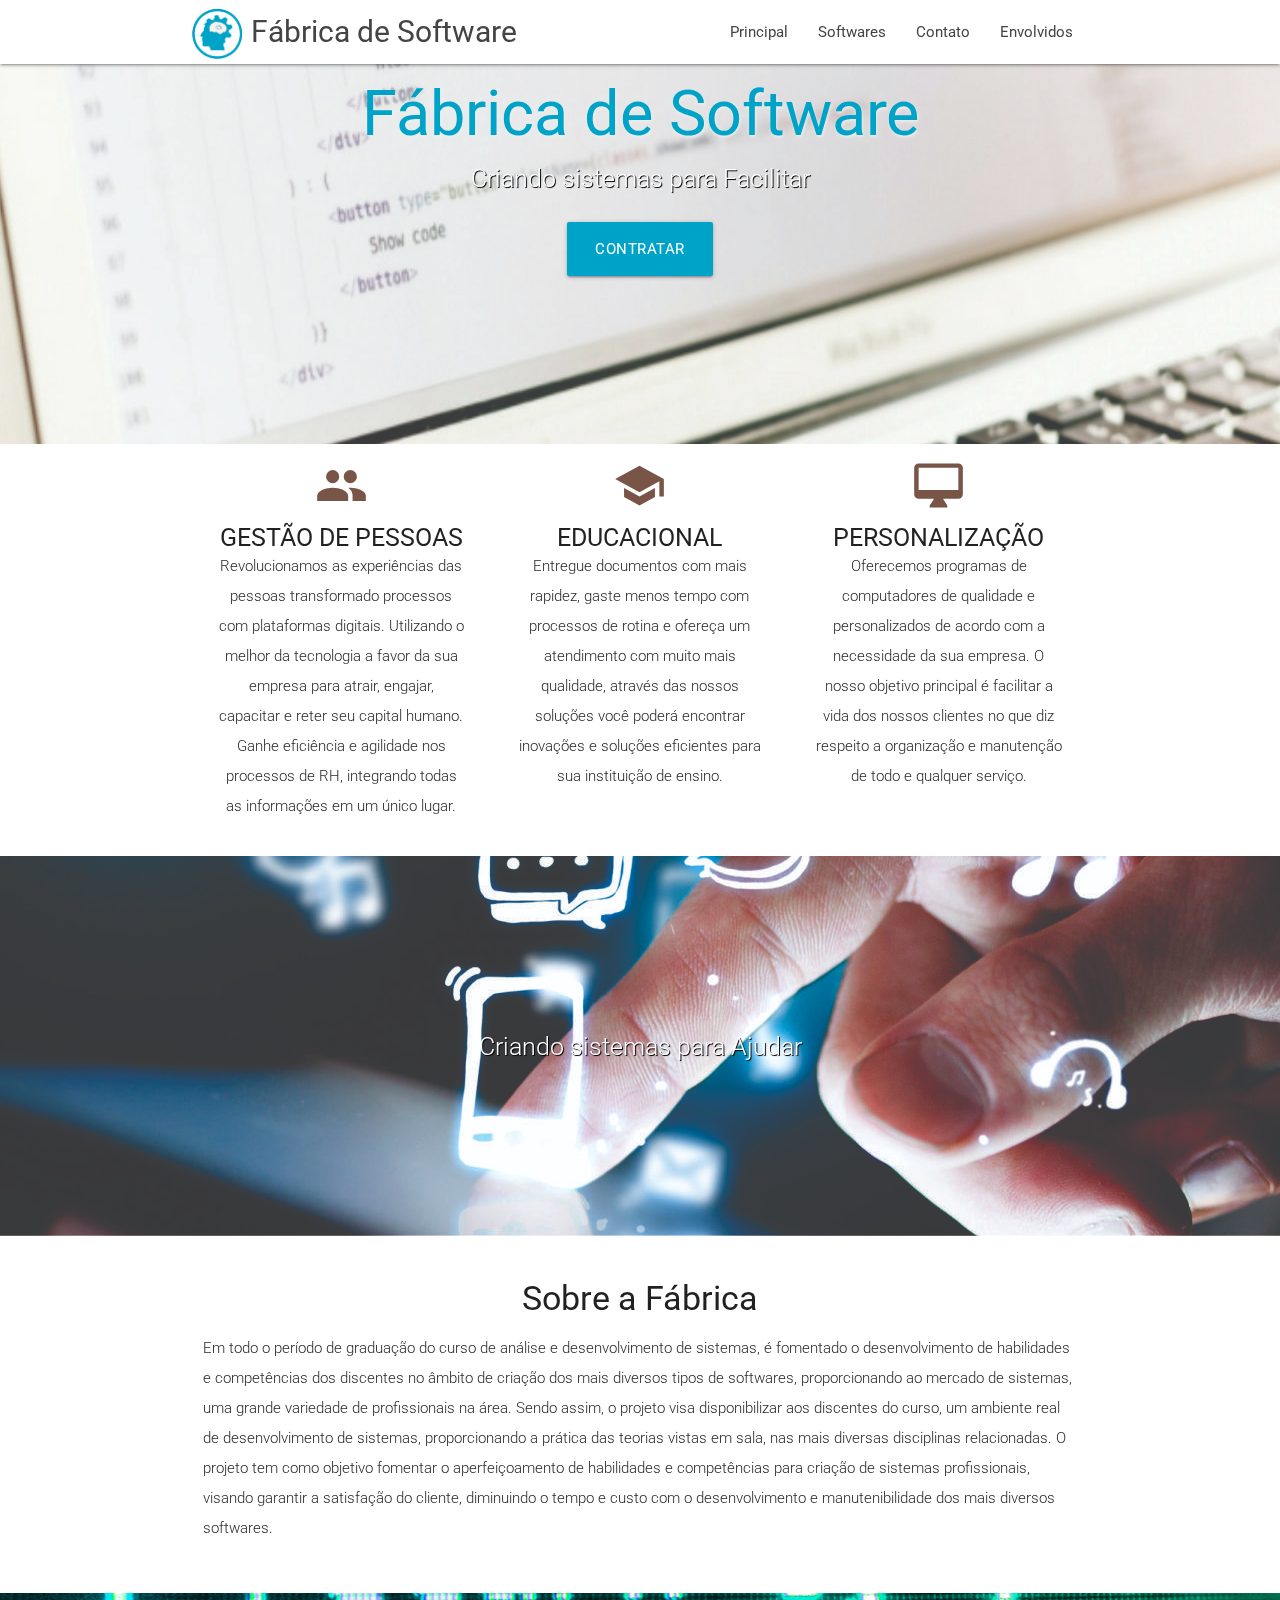
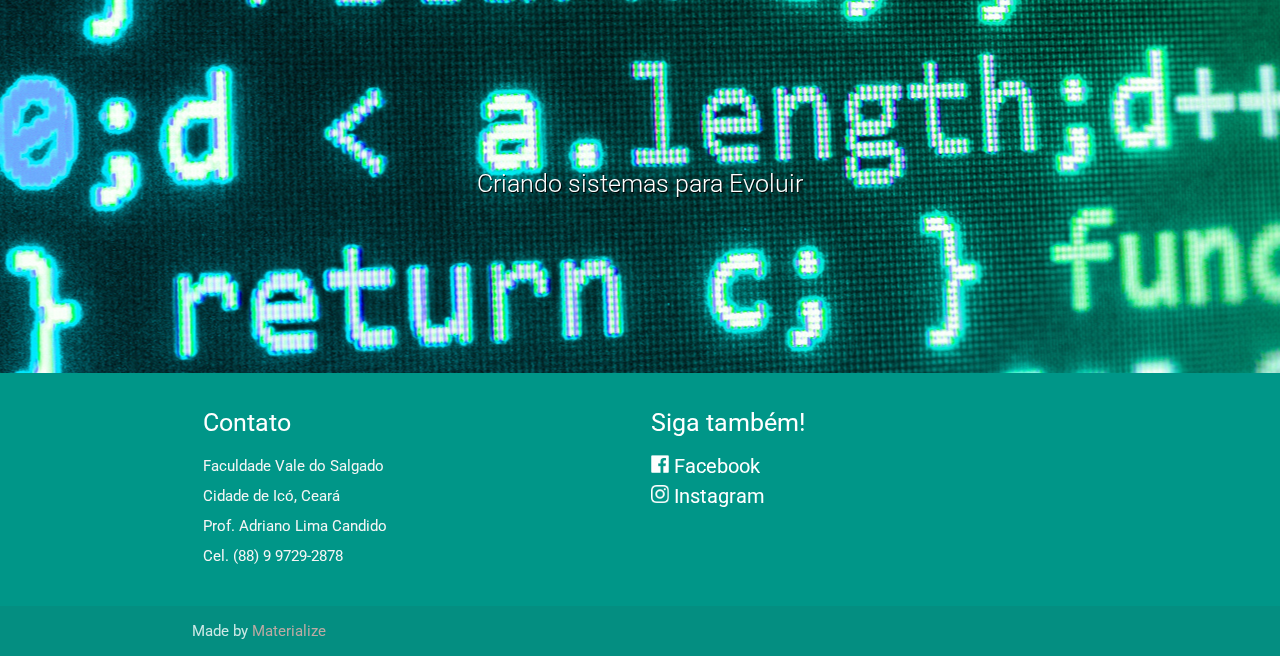
<file: index.html>
<!DOCTYPE html>
<html lang="br">
<head>
  <meta http-equiv="Content-Type" content="text/html; charset=UTF-8"/>
  <meta name="viewport" content="width=device-width, initial-scale=1"/>
  <title>Fábrica de Software</title>

  <!-- CSS  -->
  <link href="https://fonts.googleapis.com/icon?family=Material+Icons" rel="stylesheet">
  <link href="css/materialize.css" type="text/css" rel="stylesheet" media="screen,projection"/>
  <link href="css/style.css" type="text/css" rel="stylesheet" media="screen,projection"/>
  <link href="css/edit.css" type="text/css" rel="stylesheet" media="screen,projection"/>
  <link rel="icon" href="img/logo.png">
  <link href="https://fonts.googleapis.com/css?family=Roboto" rel="stylesheet">
</head>
<body>
  <nav class="white" role="navigation">
    <div class="nav-wrapper container">
    	<img id="logo" src="img/logo.png">
      <a id="logo-container" href="index.html" class="brand-logo">Fábrica de Software
      </a>
      <ul class="right hide-on-med-and-down">
        <li><a href="index.html">Principal</a></li>
        <li><a href="softwares.html">Softwares</a></li>
        <li><a href="#">Contato</a></li>
        <li><a href="envolvidos.html">Envolvidos</a></li>
      </ul>

      <ul id="nav-mobile" class="sidenav">
        <li><a href="index.html">Principal</a></li>
        <li><a href="softwares.html">Softwares</a></li>
        <li><a href="#">Contato</a></li>
        <li><a href="envolvidos.html">Envolvidos</a></li>
      </ul>
      <a href="#" data-target="nav-mobile" class="sidenav-trigger"><i class="material-icons">menu</i></a>
    </div>
  </nav>
  <div id="index-banner" class="parallax-container">
    <div class="section no-pad-bot">
      <div class="container">
        <br><br>
        <h1 class="header center blue-text text-lighten-2">Fábrica de Software</h1>
        <div class="row center">
          <h5 class="header col s12 light">Criando sistemas para Facilitar</h5>
        </div>
        <div class="row center">
          <a href="#" class="btn-large waves-effect waves-light teal lighten-1">Contratar</a>
        </div>
        <br><br>

      </div>
    </div>
    <div class="parallax"><img src="img/background1.jpg" alt="Unsplashed background img 1"></div>
  </div>


  <div class="container">
    <div class="section">

      <!--   Icon Section   -->
      <div class="row">
        <div class="col s12 m4">
          <div class="icon-block">
            <h2 class="center brown-text"><i class="material-icons">group</i></h2>
            <h5 class="center">GESTÃO DE PESSOAS</h5>

            <p class="center light">Revolucionamos as experiências das pessoas transformado processos com plataformas digitais. Utilizando o melhor da tecnologia a favor da sua empresa para atrair, engajar, capacitar e reter seu capital humano. Ganhe eficiência e agilidade nos processos de RH, integrando todas as informações em um único lugar.</p>
          </div>
        </div>

        <div class="col s12 m4">
          <div class="icon-block">
            <h2 class="center brown-text"><i class="material-icons">school</i></h2>
            <h5 class="center">EDUCACIONAL</h5>

            <p class="center light">Entregue documentos com mais rapidez, gaste menos tempo com processos de rotina e ofereça um atendimento com muito mais qualidade, através das nossos soluções você poderá encontrar inovações e soluções eficientes para sua instituição de ensino.</p>
          </div>
        </div>

        <div class="col s12 m4">
          <div class="icon-block">
            <h2 class="center brown-text"><i class="material-icons">desktop_mac</i></h2>
            <h5 class="center">PERSONALIZAÇÃO</h5>

            <p class="center light">Oferecemos programas de computadores de qualidade e personalizados de acordo com a necessidade da sua empresa. O nosso objetivo principal é facilitar a vida dos nossos clientes no que diz respeito a organização e manutenção de todo e qualquer serviço.</p>
          </div>
        </div>
      </div>

    </div>
  </div>


  <div class="parallax-container valign-wrapper">
    <div class="section no-pad-bot">
      <div class="container">
        <div class="row center">
          <h5 class="header col s12 light">Criando sistemas para Ajudar</h5>
        </div>
      </div>
    </div>
    <div class="parallax"><img src="img/background2.jpg" alt="Unsplashed background img 2"></div>
  </div>

  <div class="container">
    <div class="section">

      <div class="row">
        <div class="col s12 center">
          <h3><i class="mdi-content-send brown-text"></i></h3>
          <h4>Sobre a Fábrica</h4>
          <p class="left-align light"> Em todo o período de graduação do curso de análise e desenvolvimento de sistemas, é fomentado o desenvolvimento de habilidades e competências dos discentes no âmbito de criação dos mais diversos tipos de softwares, proporcionando ao mercado de sistemas, uma grande variedade de profissionais na área. Sendo assim, o projeto visa disponibilizar aos discentes do curso, um ambiente real de desenvolvimento de sistemas, proporcionando a prática das teorias vistas em sala, nas mais diversas disciplinas relacionadas. O projeto tem como objetivo fomentar o aperfeiçoamento de habilidades e competências para criação de sistemas profissionais, visando garantir a satisfação do cliente, diminuindo o tempo e custo com o desenvolvimento e manutenibilidade dos mais diversos softwares.</p>
        </div>
      </div>

    </div>
  </div>


  <div class="parallax-container valign-wrapper">
    <div class="section no-pad-bot">
      <div class="container">
        <div class="row center">
          <h5 class="header col s12 light">Criando sistemas para Evoluir</h5>
        </div>
      </div>
    </div>
    <div class="parallax"><img src="img/background3.jpg" alt="Unsplashed background img 3"></div>
  </div>

  <footer class="page-footer teal">
    <div class="container">
      <div class="row">
        <div class="col l6 s12">
          <h5 class="white-text">Contato</h5>
          <p class="grey-text text-lighten-4">Faculdade Vale do Salgado <br> 
                                              Cidade de Icó, Ceará <br>
                                              Prof. Adriano Lima Candido <br>
                                              Cel. (88) 9 9729-2878</p>


        </div>
        <div class="col l3 s12">
          <h5 class="white-text">Siga também!</h5>
          <ul>
            <li><a class="redes white-text" href="https://www.facebook.com"><img class="redes" src="img/facebook.png" href="#">Facebook</a></li>
            <li><a class="redes white-text" href="https://www.instagram.com"><img class="redes" src="img/instagram.png" href="#">Instagram </a></li>
          </ul>
        </div>
      </div>
    </div>
    <div class="footer-copyright">
      <div class="container">
      Made by <a class="brown-text text-lighten-3" href="http://materializecss.com">Materialize</a>
      </div>
    </div>
  </footer>


  <!--  Scripts-->
  <script src="https://code.jquery.com/jquery-2.1.1.min.js"></script>
  <script src="js/materialize.js"></script>
  <script src="js/init.js"></script>

  </body>
</html>
</file>
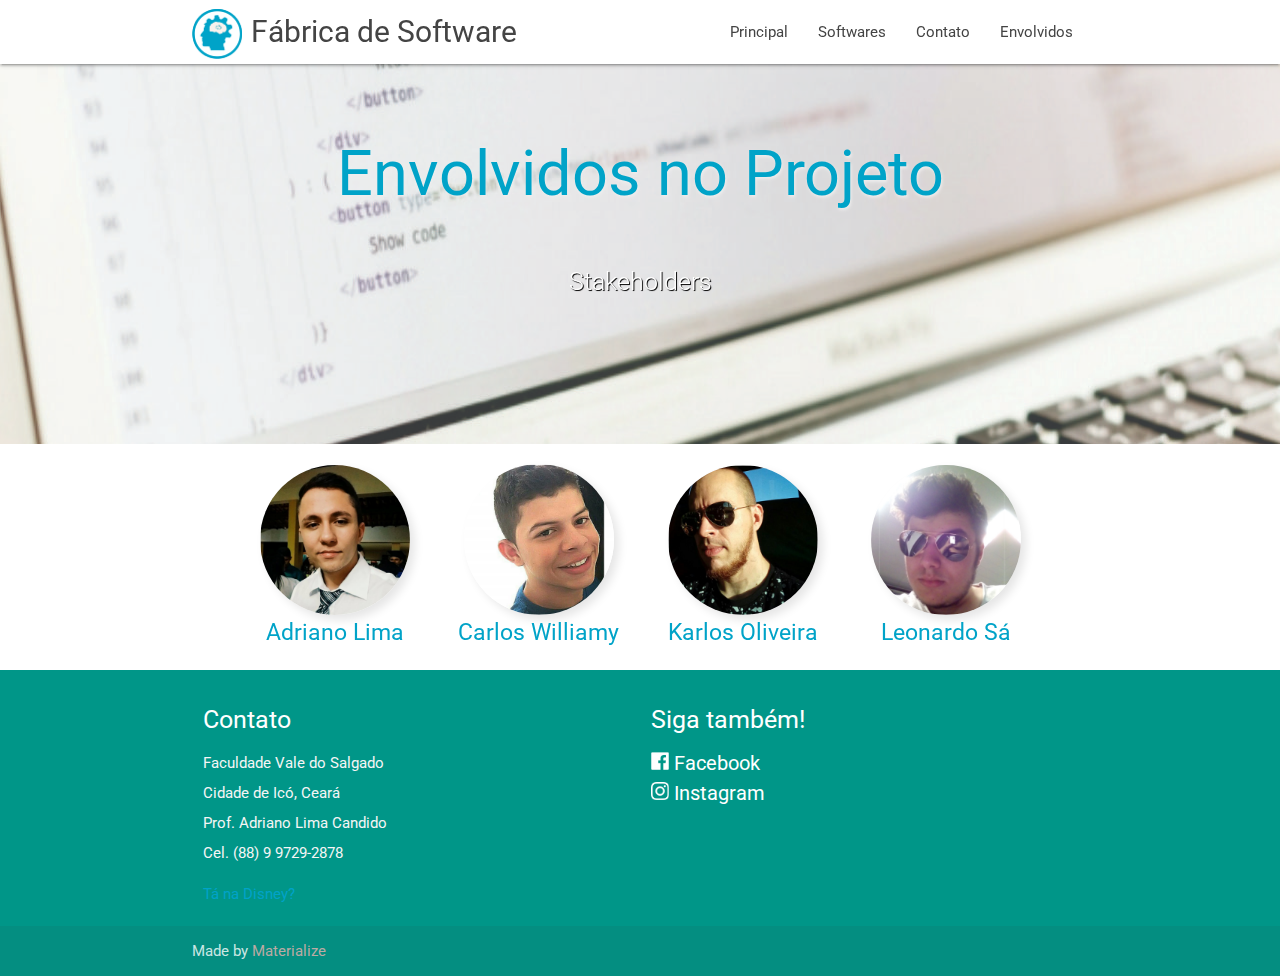
<file: envolvidos.html>
<!DOCTYPE html>
<html lang="br">
<head>
  <meta http-equiv="Content-Type" content="text/html; charset=UTF-8"/>
  <meta name="viewport" content="width=device-width, initial-scale=1"/>
  <title>Fábrica de Software</title>

  <!-- CSS  -->
  <link href="https://fonts.googleapis.com/icon?family=Material+Icons" rel="stylesheet">
  <link href="css/materialize.css" type="text/css" rel="stylesheet" media="screen,projection"/>
  <link href="css/style.css" type="text/css" rel="stylesheet" media="screen,projection"/>
  <link href="css/edit.css" type="text/css" rel="stylesheet" media="screen,projection"/>
  <link rel="icon" href="img/logo.png">
  <link href="https://fonts.googleapis.com/css?family=Roboto" rel="stylesheet">
</head>
<body>
  <nav class="white" role="navigation">
    <div class="nav-wrapper container">
    	<img id="logo" src="img/logo.png">
      <a id="logo-container" href="index.html" class="brand-logo">Fábrica de Software
      </a>
      <ul class="right hide-on-med-and-down">
        <li><a href="index.html">Principal</a></li>
        <li><a href="softwares.html">Softwares</a></li>
        <li><a href="#">Contato</a></li>
        <li><a href="envolvidos.html">Envolvidos</a></li>
      </ul>

      <ul id="nav-mobile" class="sidenav">
        <li><a href="index.html">Principal</a></li>
        <li><a href="softwares.html">Softwares</a></li>
        <li><a href="#">Contato</a></li>
        <li><a href="envolvidos.html">Envolvidos</a></li>
      </ul>
      <a href="#" data-target="nav-mobile" class="sidenav-trigger"><i class="material-icons">menu</i></a>
    </div>
  </nav>
  <div id="index-banner" class="parallax-container">
    <div class="section no-pad-bot">
      <div class="container">
        <br><br>
        <h1 class="tituloSecudario header center blue-text text-lighten-2">Envolvidos no Projeto</h1>
        <div class="row center">
          <h5 class="tituloSecudario header col s12 light">Stakeholders</h5>
        </div>
      </div>
    </div>
    <div class="parallax"><img src="img/background1.jpg" alt="Unsplashed background img 1"></div>
  </div>

  <ul class="center pessoas">
  	<li class="pessoa"><a class="pessoa" href="http://lattes.cnpq.br/1894380906052388">
  		<img class="foto" src="img/fotos/adriano.png"><div class="center nome">Adriano Lima</div></a></li>
  	<li class="pessoa"><a class="pessoa" href="http://lattes.cnpq.br/1235438287461428">
  		<img class="foto" src="img/fotos/carlos.png"><div class="center nome">Carlos Williamy</div></a></li>
  	<li class="pessoa"><a class="pessoa" href="http://lattes.cnpq.br/4651344709997602">
  		<img class="foto" src="img/fotos/karlos.png"><div class="center nome">Karlos Oliveira</div></a></li>
  	<li class="pessoa"><a class="pessoa" href="http://lattes.cnpq.br/2245306643503713">
  		<img class="foto" src="img/fotos/leonardo.png"><div class="center nome">Leonardo Sá</div></a></li>
  </ul>


  <footer class="page-footer teal">
    <div class="container">
      <div class="row">
        <div class="col l6 s12">
          <h5 class="white-text">Contato</h5>
          <p class="grey-text text-lighten-4">Faculdade Vale do Salgado <br> 
                                              Cidade de Icó, Ceará <br>
                                              Prof. Adriano Lima Candido <br>
                                              Cel. (88) 9 9729-2878</p>

          <a id="easter-egg" href="https://www.google.com.br/imgres?imgurl=http%3A%2F%2Fgeradormemes.com%2Fmedia%2Fcreated%2Fzklqma.jpg&imgrefurl=http%3A%2F%2Fgeradormemes.com%2Fmeme%2Fzklqma&docid=qBKfERzpKgQA7M&tbnid=T6cYl_bQo4QDZM%3A&vet=10ahUKEwjVt4XNto_aAhVGh5AKHWQmAzwQMwg6KAAwAA..i&w=600&h=799&bih=677&biw=1303&q=ta%20na%20disney%20meme&ved=0ahUKEwjVt4XNto_aAhVGh5AKHWQmAzwQMwg6KAAwAA&iact=mrc&uact=8" target="_blank">Tá na Disney?</a>


        </div>
        <div class="col l3 s12">
          <h5 class="white-text">Siga também!</h5>
          <ul>
            <li><a class="redes white-text" href="https://www.facebook.com"><img class="redes" src="img/facebook.png" href="#">Facebook</a></li>
            <li><a class="redes white-text" href="https://www.instagram.com"><img class="redes" src="img/instagram.png" href="#">Instagram </a></li>
          </ul>
        </div>
      </div>
    </div>
    <div class="footer-copyright">
      <div class="container">
      Made by <a class="brown-text text-lighten-3" href="http://materializecss.com">Materialize</a>
      </div>
    </div>
  </footer>


  <!--  Scripts-->
  <script src="https://code.jquery.com/jquery-2.1.1.min.js"></script>
  <script src="js/materialize.js"></script>
  <script src="js/init.js"></script>

  </body>
</html>
</file>
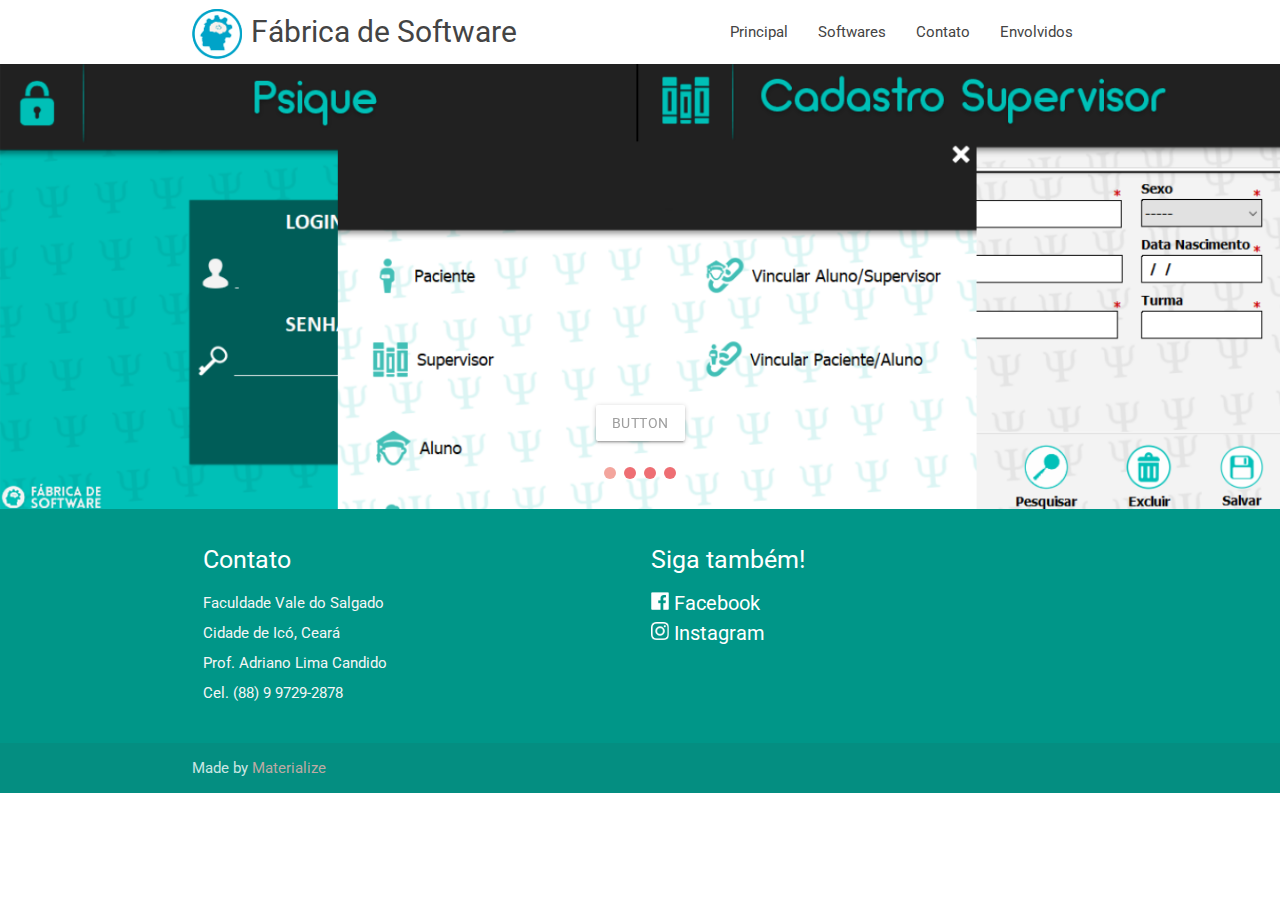
<file: softwares.html>
<!DOCTYPE html>
<html lang="br">
<head>
  <meta http-equiv="Content-Type" content="text/html; charset=UTF-8"/>
  <meta name="viewport" content="width=device-width, initial-scale=1"/>
  <title>Fábrica de Software</title>

  <!-- CSS  -->
  <link href="https://fonts.googleapis.com/icon?family=Material+Icons" rel="stylesheet">
  <link href="css/materialize.css" type="text/css" rel="stylesheet" media="screen,projection"/>
  <link href="css/style.css" type="text/css" rel="stylesheet" media="screen,projection"/>
  <link href="css/edit.css" type="text/css" rel="stylesheet" media="screen,projection"/>
  <link rel="icon" href="img/logo.png">
  <link href="https://fonts.googleapis.com/css?family=Roboto" rel="stylesheet">
</head>
<body>
  <nav class="white" role="navigation">
    <div class="nav-wrapper container">
    	<img id="logo" src="img/logo.png">
      <a id="logo-container" href="index.html" class="brand-logo">Fábrica de Software
      </a>
      <ul class="right hide-on-med-and-down">
        <li><a href="index.html">Principal</a></li>
        <li><a href="softwares.html">Softwares</a></li>
        <li><a href="#">Contato</a></li>
        <li><a href="envolvidos.html">Envolvidos</a></li>
      </ul>

      <ul id="nav-mobile" class="sidenav">
        <li><a href="index.html">Principal</a></li>
        <li><a href="softwares.html">Softwares</a></li>
        <li><a href="#">Contato</a></li>
        <li><a href="envolvidos.html">Envolvidos</a></li>
      </ul>
      <a href="#" data-target="nav-mobile" class="sidenav-trigger"><i class="material-icons">menu</i></a>
    </div>
  </nav>
  
  <div class="carousel carousel-slider center">
    <div class="carousel-fixed-item center">
      <a class="btn waves-effect white grey-text darken-text-2">button</a>
    </div>
    <div class="carousel-item white-text" href="#one!">
      <img src="img/telaPsique.png">
      <h1>Psique</h1>
      <p class="white-text">This is your first panel</p>
    </div>
    <div class="carousel-item amber white-text" href="#two!">
      <h2>Second Panel</h2>
      <p class="white-text">This is your second panel</p>
    </div>
    <div class="carousel-item green white-text" href="#three!">
      <h2>Third Panel</h2>
      <p class="white-text">This is your third panel</p>
    </div>
    <div class="carousel-item blue white-text" href="#four!">
      <h2>Fourth Panel</h2>
      <p class="white-text">This is your fourth panel</p>
    </div>
  </div>

  <footer class="page-footer teal">
    <div class="container">
      <div class="row">
        <div class="col l6 s12">
          <h5 class="white-text">Contato</h5>
          <p class="grey-text text-lighten-4">Faculdade Vale do Salgado <br> 
                                              Cidade de Icó, Ceará <br>
                                              Prof. Adriano Lima Candido <br>
                                              Cel. (88) 9 9729-2878</p>


        </div>
        <div class="col l3 s12">
          <h5 class="white-text">Siga também!</h5>
          <ul>
            <li><a class="redes white-text" href="https://www.facebook.com"><img class="redes" src="img/facebook.png" href="#">Facebook</a></li>
            <li><a class="redes white-text" href="https://www.instagram.com"><img class="redes" src="img/instagram.png" href="#">Instagram </a></li>
          </ul>
        </div>
      </div>
    </div>
    <div class="footer-copyright">
      <div class="container">
      Made by <a class="brown-text text-lighten-3" href="http://materializecss.com">Materialize</a>
      </div>
    </div>
  </footer>


  <!--  Scripts-->
  <script src="https://code.jquery.com/jquery-2.1.1.min.js"></script>
  <script src="js/materialize.js"></script>
  <script src="js/init.js"></script>

  </body>
</html>
</file>
<file: css/edit.css>
html{
	font-family: 'Roboto', sans-serif !important;
}
#logo {
  width: 50px;
  height: 50px;
  background:#fff url('../img/logo.png') center no-repeat;
  background-size: 100%;
  display: inline-block;
  margin-top: 1%;
}
#logo-container{
  margin-left: 1%;
}
.blue-text.text-lighten-2{
  color: #00A3C8 !important;
  text-shadow: 0.03em 0.03em 0.05em #eee;
}
a i.material-icons{
	color: #00A3C8 !important;	
}
.btn-large.waves-effect.waves-light.teal.lighten-1{
	background-color: #00A3C8 !important;
}
.header.col.s12.light{
	color: #fff !important;
	text-shadow: 0.05em 0.05em 0.03em #000;
}
#icon{
	background-color: #000;
	width: 100px;
}
@media only screen and (max-width: 634px) {
  #logo-container{
    display: none;
  }
  #logo{
  	margin-top: 10px;
  	width: 40px;
  	height: 40px;
  }
}
.redes{
	margin-right: 5px;
	width: 18px;
	height: 18px;
	font-size: 20px;
}
.tituloSecudario{
	margin-top: 60px !important;
}
.pessoas{
	margin-top: 20px;
	margin-bottom: 20px;
	margin-right: 10px;
	margin-left: 10px;
}
.pessoa{
	color: #00A3C8; 
	text-decoration: none;
	display: inline-block;
	border-radius: 5px;
}
.foto{
	border-radius: 100%;
	margin-bottom: -5px;
	box-shadow: 5px 5px 10px rgba(0,0,0,0.1);
	width: 75%;
	height: 75%;
}
.foto:hover{
	border-radius: 45%;
}
.nome{
	font-size: 150%;
}
#easter-egg{
	text-decoration: none;
	color: #00A3C8;
}
#psique{
	color: #00C0B7 !important;
	text-shadow: 0.02em 0.02em 0.03em #000; 
}
</file>
<file: css/style.css>
/* Custom Stylesheet */
/**
 * Use this file to override Materialize files so you can update
 * the core Materialize files in the future
 *
 * Made By MaterializeCSS.com
 */

nav ul a,
nav .brand-logo {
  color: #444;
}

p {
  line-height: 2rem;
}

.sidenav-trigger {
  color: #26a69a;
}

.parallax-container {
  min-height: 380px;
  line-height: 0;
  height: auto;
  color: rgba(255,255,255,.9);
}
  .parallax-container .section {
    width: 100%;
  }

@media only screen and (max-width : 992px) {
  .parallax-container .section {
    position: absolute;
    top: 40%;
  }
  #index-banner .section {
    top: 10%;
  }
}

@media only screen and (max-width : 600px) {
  #index-banner .section {
    top: 0;
  }
}

.icon-block {
  padding: 0 15px;
}
.icon-block .material-icons {
  font-size: inherit;
}

footer.page-footer {
  margin: 0;
}
</file>
